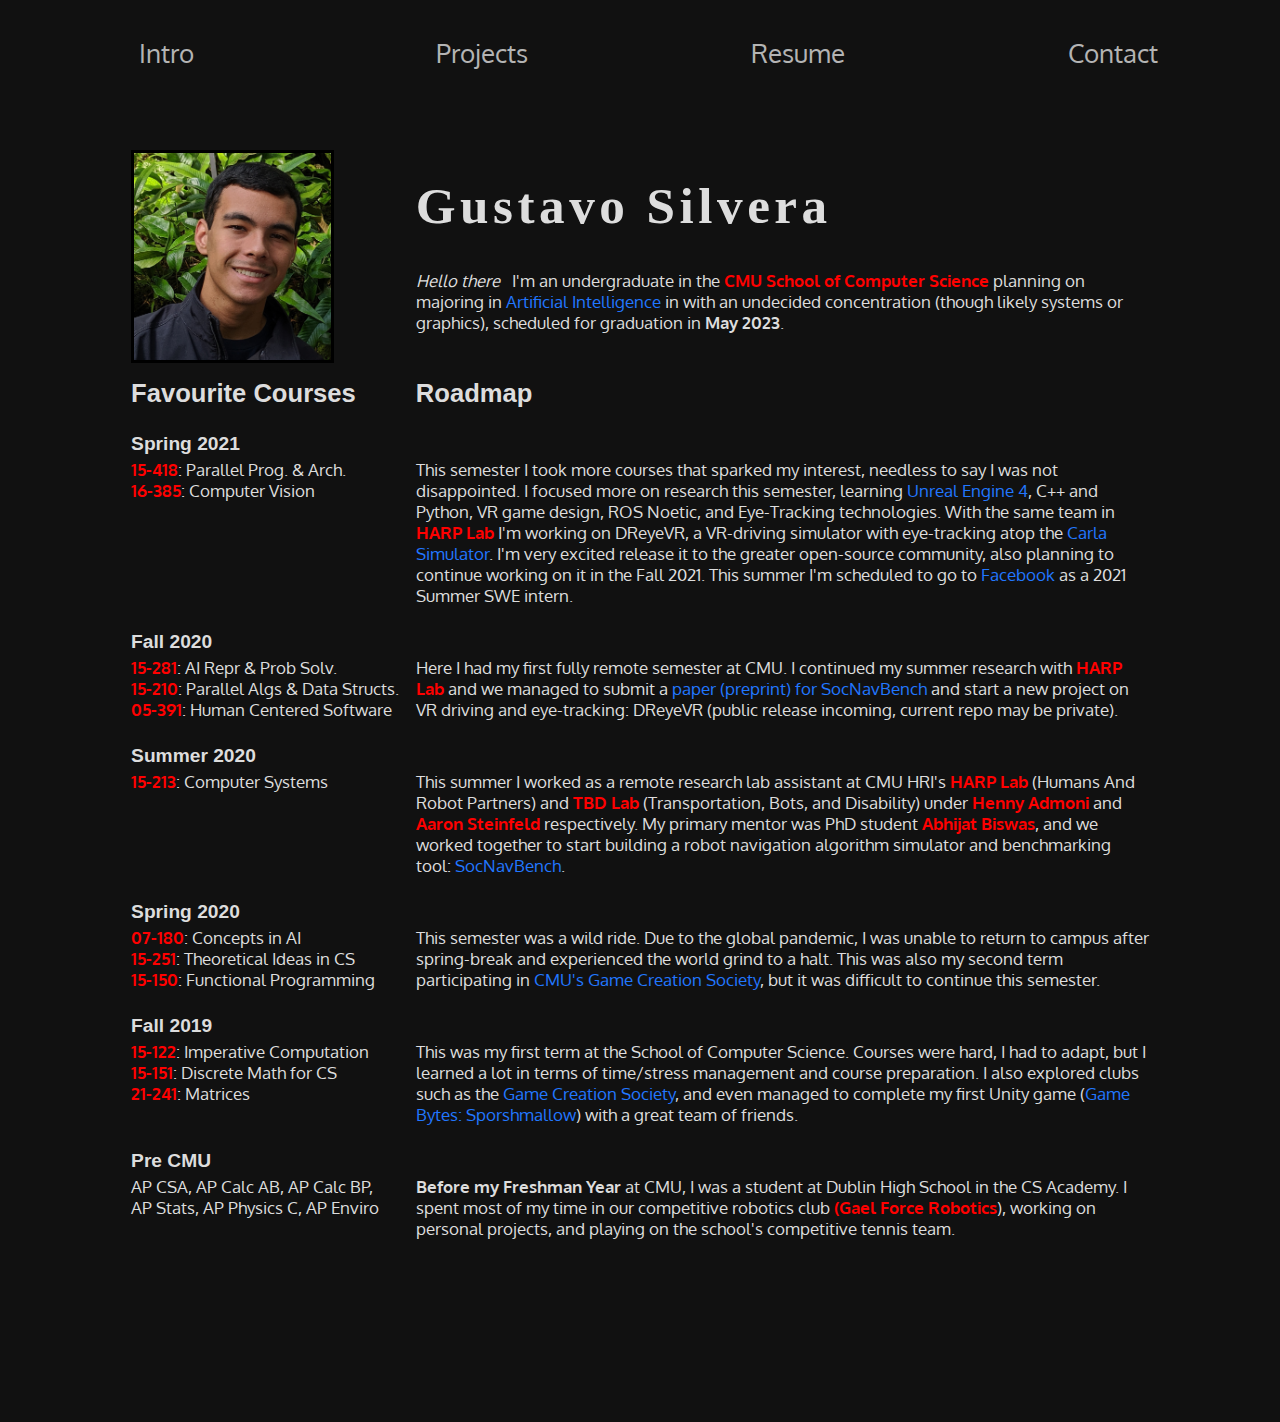
<file: index.html>
<!DOCTYPE HTML>
<html>

<head>
	<title>Gustavo Silvera</title>
	<meta http-equiv="content-type" content="text/html; charset=utf-8" />
	<meta name="description" content="" />
	<meta name="keywords" content="" />
	<link rel="icon" type="image/png" href="Images/me/goose.png">
	<link rel="stylesheet" href="main.css">
	<link rel="stylesheet" type="text/css" href="http://fonts.googleapis.com/css?family=Oxygen">
	<link href="https://fonts.googleapis.com/css2?family=Oxygen&display=swap" rel="stylesheet">
</head>

<body>
	<nav class="main-nav">
		<!--<h1 class="egg">Silvera</h1>-->
		<table>
			<td class="bannerBtn" id="current">
				<a href="index.html">
					<p class="egg">Intro</p>
				</a>
			</td>
			<td class="bannerBtn">
				<a href="projects.html">
					<p class="egg">Projects</p>
				</a>
			</td>
			<td class="bannerBtn">
				<a href="resume.html">
					<p class="egg">Resume</p>
				</a>
			</td>
			<td class="bannerBtn">
				<a href="contact.html">
					<p class="egg">Contact</p>
				</a>
			</td>
		</table>
	</nav>

	<!-------------------------Intro------------------------------>
	<div id="Intro" class="content">
		<div class="banner">
		</div>
		<table>
			<tr>
				<td style="width:25%">
					<img src="Images/me/Me3.jpg">
				</td>
				<td>
					<h1 class="egg" style="z-index: 2; position: relative;">
						Gustavo Silvera
						<!--<img id="eggsy" onclick="easter()" src="Images/me/goose.png" style="width: 5%;">-->
					</h1>
					<p>
						<i>Hello there</i> &nbsp; I'm an undergraduate in the <a href="https://www.cs.cmu.edu/"
							id="cmu">CMU
							School of Computer Science</a> planning on majoring in <a
							href="http://coursecatalog.web.cmu.edu/schools-colleges/schoolofcomputerscience/artificialintelligence/"
							id="csai"> Artificial Intelligence</a> in with an undecided concentration (though likely
						systems
						or graphics), scheduled for graduation in <strong>May 2023</strong>.
					</p>
					<p><br></p>
					<!--newline-->
					<p><br></p>
					<!--newline-->
				</td>
			</tr>

			<tr>
				<td style="width:25%">
					<h2 style="color: #ddd; font-size: 2vmax">Favourite Courses</h2>
					<p><br></p>
				</td>
				<td>
					<h2 style="color: #ddd; font-size: 2vmax">Roadmap</h2>
					<p><br></p>
				</td>
			</tr>
			<!---Spring 2021-->
			<tr>
				<td style="width:25%">
					<h2 style="color: #ddd; font-size: 1.5vmax">Spring 2021</h2>
				</td>
				<td>
				</td>
			</tr>
			<tr>
				<td style="width:25%; vertical-align: baseline;">
					<p>
						<a href="http://www.cs.cmu.edu/~418/" id="cmu" target="_blank">15-418</a>: Parallel Prog. &
						Arch.<br>
						<a href="http://www.cs.cmu.edu/~16385/" id="cmu" target="_blank">16-385</a>: Computer Vision
						<br>
					</p>
					<p><br></p>
					<!--newline-->
				</td>
				<td style="vertical-align: baseline;">
					<p>
						This semester I took more courses that sparked my interest, needless to say I was not
						disappointed. I focused more on research this semester, learning <a
							href="https://www.unrealengine.com/en-US/" id="csai" target="_blank">Unreal Engine 4</a>,
						C++ and Python, VR game design, ROS Noetic, and Eye-Tracking technologies. With the same team in
						<a href="http://harp.ri.cmu.edu/" id="cmu" target="_blank">HARP Lab</a> I'm working on DReyeVR,
						a VR-driving simulator with eye-tracking atop the <a href="https://carla.org/" id="csai"
							target="_blank">Carla
							Simulator</a>. I'm very excited release it to the greater open-source community,
						also planning to continue working on it in the Fall 2021. This summer I'm scheduled to go to <a
							href="https://www.facebook.com/careers/jobs/" id="csai" target="_blank">Facebook</a> as a
						2021 Summer SWE intern.
					</p>
					<p><br></p>
					<!--newline-->
				</td>
			</tr>
			<!---FALL 2020-->
			<tr>
				<td style="width:25%">
					<h2 style="color: #ddd; font-size: 1.5vmax">Fall 2020</h2>
				</td>
				<td>
				</td>
			</tr>
			<tr>
				<td style="width:25%; vertical-align: baseline;">
					<p>
						<a href="http://www.cs.cmu.edu/~15281-f20/" id="cmu" target="_blank">15-281</a>: AI Repr & Prob
						Solv.<br>
						<a href="https://www.cs.cmu.edu/~15210/" id="cmu" target="_blank">15-210</a>: Parallel Algs &
						Data Structs.<br>
						<a href="https://www.hcii.cmu.edu/courses/designing-human-centered-software" id="cmu"
							target="_blank">05-391</a>: Human Centered Software
					</p>
					<p><br></p>
					<!--newline-->
				</td>
				<td style="vertical-align: baseline;">
					<p>
						Here I had my first fully remote semester at CMU. I continued my
						summer research with <a href="http://harp.ri.cmu.edu/" id="cmu" target="_blank"> HARP Lab
						</a> and we managed to submit a <a href="https://arxiv.org/abs/2103.00047" id="csai"
							target="_blank">paper (preprint) for SocNavBench</a> and start a new project on VR driving
						and eye-tracking: DReyeVR (public release incoming, current repo may be private).
					</p>
					<p><br></p>
					<!--newline-->
				</td>
			</tr>
			<!---SUMMER 2020-->
			<tr>
				<td style="width:25%;">
					<h2 style="color: #ddd; font-size: 1.5vmax">Summer 2020</h2>
				</td>
				<td>
				</td>
			</tr>
			<tr>
				<td style="width:25%; vertical-align: baseline;">
					<p>
						<a href="https://www.cs.cmu.edu/~213/" id="cmu" target="_blank">15-213</a>: Computer Systems
					</p>
				</td>
				<td style="vertical-align: baseline;">
					<p>
						This summer I worked as a remote research lab assistant at CMU HRI's <a
							href="http://harp.ri.cmu.edu/" id="cmu" target="_blank"> HARP Lab</a> (Humans And
						Robot Partners) and <a href="https://tbd.ri.cmu.edu/" id="cmu" target="_blank">TBD Lab</a>
						(Transportation, Bots, and Disability) under <a href="http://www.hennyadmoni.com/" id="cmu"
							target="_blank"> Henny Admoni</a> and <a href="http://www.cs.cmu.edu/~astein/" id="cmu"
							target="_blank">Aaron Steinfeld</a> respectively. My primary mentor was PhD student <a
							href="https://www.andrew.cmu.edu/user/abhijatb/" id="cmu" target="_blank">Abhijat
							Biswas</a>, and we worked together to start building a robot navigation algorithm simulator
						and benchmarking tool:
						<a href="https://github.com/CMU-TBD/SocNavBench" id="csai" target="_blank"> SocNavBench</a>.
					</p>
					<p><br></p>
					<!--newline-->
				</td>
			</tr>
			<!---Spring 2020-->
			<tr>
				<td style="width:25%">
					<h2 style="color: #ddd; font-size: 1.5vmax">Spring 2020</h2>
				</td>
				<td>
				</td>
			</tr>
			<tr>
				<td style="width:25%; vertical-align: baseline;">
					<p>
						<a href="http://coursecatalog.web.cmu.edu/search/?P=07-180" id="cmu">07-180</a>: Concepts in
						AI<br>
						<a href="http://www.cs.cmu.edu/~15251/" id="cmu">15-251</a>: Theoretical Ideas in CS<br>
						<a href="http://www.cs.cmu.edu/~15150/" id="cmu">15-150</a>: Functional Programming
					</p>
				</td>
				<td style="vertical-align: baseline;">
					<p>
						This semester was a wild ride. Due to the global pandemic, I was unable to return to campus
						after spring-break and experienced the world grind to a halt. This was also my second term
						participating in <a href="https://www.gamecreation.org/" id="csai">CMU's Game Creation
							Society</a>, but it was difficult to continue this semester.
					</p>
					<p><br></p>
					<!--newline-->
				</td>
			</tr>
			<!---Fall 2019-->
			<tr>
				<td style="width:25%">
					<h2 style="color: #ddd; font-size: 1.5vmax">Fall 2019</h2>
				</td>
				<td>
				</td>
			</tr>
			<tr>
				<td style="width:25%; vertical-align: baseline;">
					<p>
						<a href="https://www.cs.cmu.edu/~15122/" id="cmu">15-122</a>: Imperative Computation <br>
						<a href="http://www.math.cmu.edu/~jmackey/151_128/welcome.html" id="cmu">15-151</a>: Discrete
						Math for CS <br>
						<a href="https://www.math.cmu.edu/~handron/21_241/index.html" id="cmu">21-241</a>: Matrices
					</p>
				</td>
				<td style="vertical-align: baseline;">
					<p>
						This was my first term at the School of Computer Science. Courses were hard, I had to adapt, but
						I learned a lot in terms of time/stress management and course preparation. I also explored clubs
						such as the <a href="https://www.gamecreation.org/" id="csai">Game Creation Society</a>, and
						even managed to complete my first Unity game (<a
							href="https://www.gamecreation.org/games/game_bytes" id="csai">Game Bytes: Sporshmallow</a>)
						with a great team of friends.
					</p>
					<p><br></p>
					<!--newline-->
				</td>
			</tr>
			<!---PRE UNIV-->
			<tr>
				<td style="width:25%">
					<h2 style="color: #ddd; font-size: 1.5vmax">Pre CMU</h2>
				</td>
				<td>
				</td>
			</tr>
			<tr>
				<td style="width:25%; vertical-align: baseline;">
					<p>
						AP CSA, AP Calc AB, AP Calc BP, <br>
						AP Stats, AP Physics C, AP Enviro
					</p>
				</td>
				<td style="vertical-align: baseline;">
					<p>
						<strong>Before my Freshman Year</strong> at CMU, I was a student at Dublin High School in the CS
						Academy. I spent most of my time in our competitive robotics club <a
							href="https://gaelforcerobotics.github.io/" id=cmu target="_blank">(Gael Force
							Robotics</a>), working on personal
						projects, and playing on the school's competitive tennis team.
					</p>
				</td>
		</table>
		<div id="easter-notif">
			Congrats! You found my easter egg! <br> Have a great day!
		</div>
	</div>

	<script>
		function easter() {
			//document.getElementById("rainbowEgg").setAttribute("style","opacity: 1;");
			var elements = document.getElementsByClassName("egg");
			var num_elements = elements.length;
			for (var i = 0; i < num_elements; i++) {
				elements[i].setAttribute("style", "-webkit-animation: rgbTXT 15s infinite;");
				elements[i].setAttribute("style", "animation: rgbTXT 15s infinite;");
			}
			document.getElementById("easter-notif").setAttribute("style", "opacity: 1;");
			document.getElementById("particles-js").setAttribute("style", "opacity: 1;");
		}
	</script>


</body>

</html>
</file>
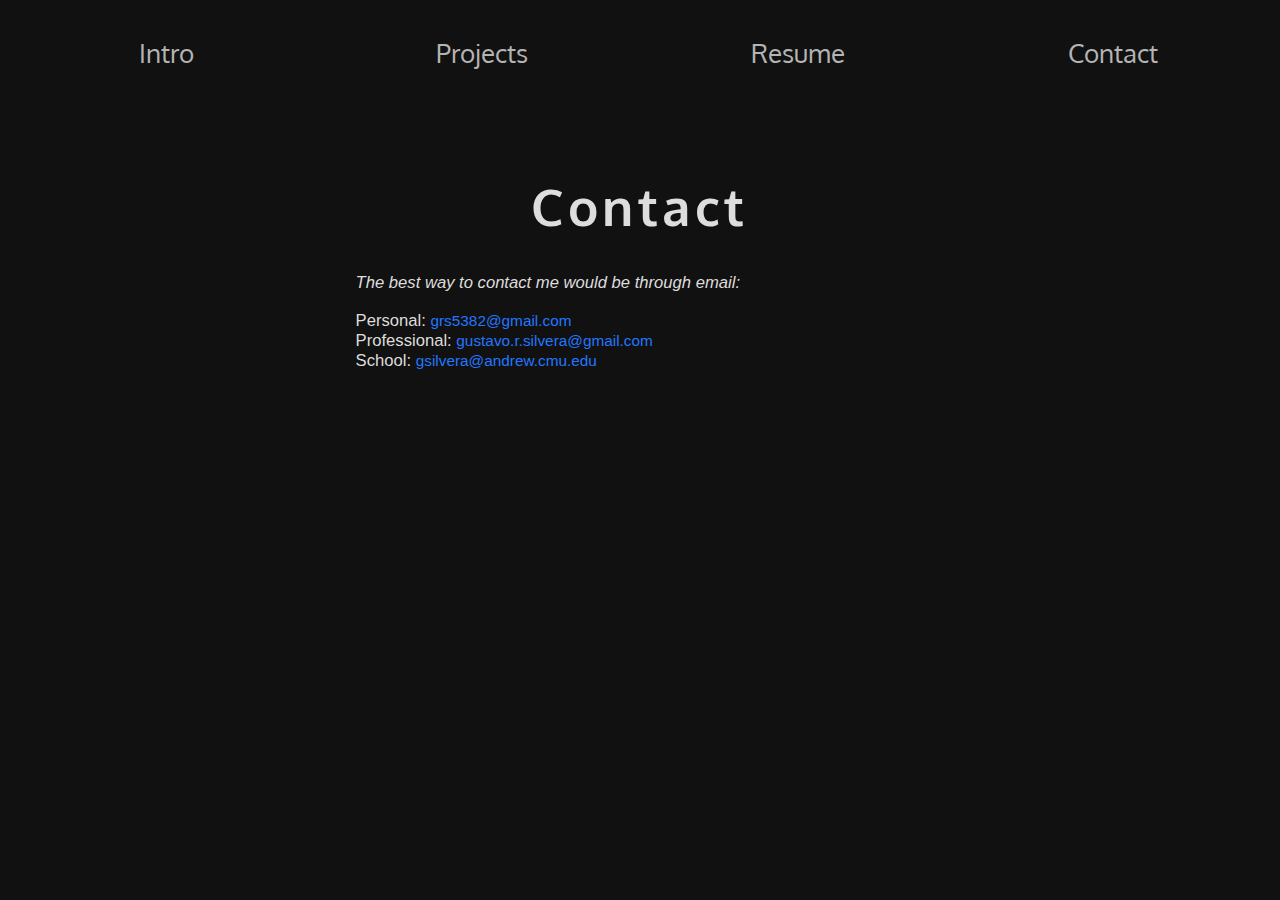
<file: contact.html>
<!DOCTYPE HTML>
<html>

<head>
  <title>Gustavo Silvera | Contact</title>
  <meta http-equiv="content-type" content="text/html; charset=utf-8" />
  <meta name="description" content="" />
  <meta name="keywords" content="" />
  <link rel="icon" type="image/png" href="Images/me/goose.png">
  <link rel="stylesheet" href="main.css">
  <link rel="stylesheet" type="text/css" href="http://fonts.googleapis.com/css?family=Oxygen">
  <!--<link rel="stylesheet" href="CSS/animate.css">-->
  <script src="https://ajax.googleapis.com/ajax/libs/jquery/2.1.4/jquery.min.js"></script>
  <script type="text/javascript" src="https://platform.linkedin.com/badges/js/profile.js" async defer></script>
  <script type="text/javascript" src="https://github-profile.com/dist/gh-profile-card.min.js"></script>
  <link href="https://fonts.googleapis.com/css2?family=Oxygen&display=swap" rel="stylesheet">

</head>

<body>
  <nav class="main-nav">
    <!--<h1 >Silvera</h1>-->
    <table>
      <td class="bannerBtn">
        <a href="index.html">
          <p>Intro</p>
        </a>
      </td>
      <td class="bannerBtn">
        <a href="projects.html">
          <p>Projects</p>
        </a>
      </td>
      <td class="bannerBtn">
        <a href="resume.html">
          <p>Resume</p>
        </a>
      </td>
      <td class="bannerBtn" id="current">
        <a href="contact.html">
          <p>Contact</p>
        </a>
      </td>
    </table>
  </nav>
  <!-------------------------Contact------------------------------>
  <div id="Contact" class="content" style="min-height: 80vh">
    <div class="banner">
      <h1>Contact</h1>
    </div>
    <div id="inner">
      <i>
        <p>The best way to contact me would be through email:</p>
      </i>
      <br>
      <div style="text-align: left">
        <p>
          Personal: <a href="mailto:grs5382@gmail.com">grs5382@gmail.com</a><br>
          Professional: <a href="mailto:gustavo.r.silvera@gmail.com">gustavo.r.silvera@gmail.com</a><br>
          School: <a href="mailto:gsilvera@andrew.cmu.edu">gsilvera@andrew.cmu.edu</a>
        </p>
      </div>
    </div>
    <!--Main Online Presense-->
    <table id="embeds">
      <th>
      </th>
      <tr>
        <!--<td>
          <div class="LI-profile-badge" data-version="v1" data-size="large" data-locale="en_US" data-type="vertical"
            data-theme="dark" data-vanity="gustavosilvera">
            <a class="LI-simple-link" href='https://www.linkedin.com/in/gustavosilvera?trk=profile-badge'>
              <p> Gustavo Silvera </p>
            </a>
          </div>
        </td>-->
        <!--<div class="LI-profile-badge"  data-version="v1" data-size="large" data-locale="en_US" data-type="vertical" data-theme="light" data-vanity="gustavosilvera"><a class="LI-simple-link" href='https://www.linkedin.com/in/gustavosilvera?trk=profile-badge'>Gustavo Silvera</a></div>-->
        <!--<td style="width: 40%; display:inline-block">
          <div id="github-card" data-username="GustavoSilvera" data-hide-top-languages="true">
          </div>
        </td>-->
    </table>
    <!--Elsewhere--
    <table>
      <th>
        <i>
          <p> But I can also be found on these platforms: </p>
        </i>
      </th>
      <tr>
        <td>
          <a href="mailto:grs5382@gmail.com" target="_blank">
            <img src="https://cdn2.iconfinder.com/data/icons/social-icons-circular-color/512/gmail-512.png">
          </a>
        </td>
        <td>
          <a href="https://www.linkedin.com/in/gustavosilvera/" target="_blank">
            <img src="https://image.flaticon.com/icons/svg/174/174857.svg">
          </a>
        </td>
        <td>
          <a href="https://cmu.joinhandshake.com/users/18567838" target="_blank">
            <img src="https://www.mdcthereporter.com/wp-content/uploads/2019/10/Handshake1-300x300.png">
          </a>
        </td>
        <td>
          <a href="https://github.com/gustavosilvera" target="_blank">
            <img src="https://cdn2.iconfinder.com/data/icons/social-icons-circular-color/512/github-512.png">
          </a>
        </td>
    </table>
  -->
  </div>

</body>

</html>
</file>
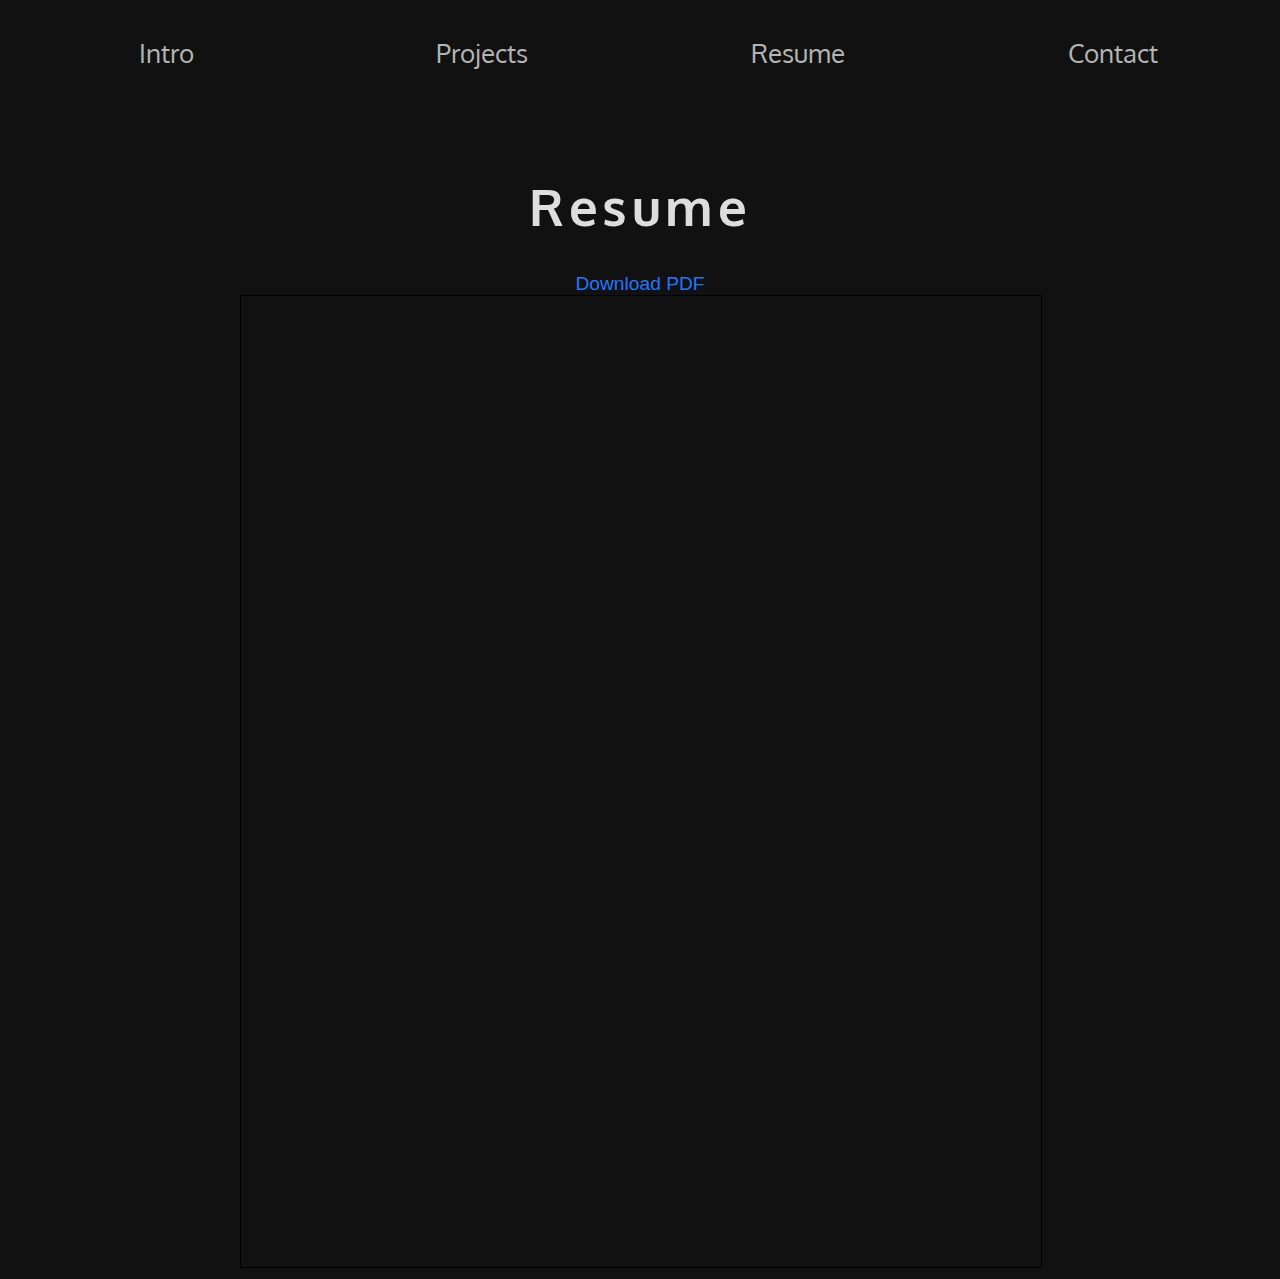
<file: resume.html>
<!DOCTYPE HTML>
<html>

<head>
  <title>Gustavo Silvera | Resume </title>
  <meta http-equiv="content-type" content="text/html; charset=utf-8" />
  <meta name="description" content="" />
  <meta name="keywords" content="" />
  <link rel="icon" type="image/png" href="Images/me/goose.png">
  <link rel="stylesheet" href="main.css">
  <link rel="stylesheet" type="text/css" href="http://fonts.googleapis.com/css?family=Oxygen">
  <link href="https://fonts.googleapis.com/css2?family=Oxygen&display=swap" rel="stylesheet">
</head>

<body>
  <nav class="main-nav">
    <table>
      <td class="bannerBtn">
        <a href="index.html">
          <p class="egg">Intro</p>
        </a>
      </td>
      <td class="bannerBtn">
        <a href="projects.html">
          <p class="egg">Projects</p>
        </a>
      </td>
      <td class="bannerBtn" id="current">
        <a href="resume.html">
          <p class="egg">Resume</p>
        </a>
      </td>
      <td class="bannerBtn">
        <a href="contact.html">
          <p class="egg">Contact</p>
        </a>
      </td>
    </table>
  </nav>

  <!-------------------------Resume------------------------------>
  <div id="Experience" class="content">
    <div class="banner">
      <h1> Resume</h1>
      <a href="http://docs.google.com/document/d/10JuBuBlFvSccuIK-6Rl4sRkbrtrN2PvSkdGoooMd3c8/export?format=pdf"
        target="_blank">
        Download PDF
      </a>
    </div>
    <div class="resumeWrapper">
      <iframe
        src="https://docs.google.com/document/d/e/2PACX-1vSCn9c227WhAffcpBNPUMV_to9vFDO165Iuc3zbmjCFCZIqflM5BSbhR12ySkmnvzySVCS4L-Obau7v/pub?embedded=true"
        view="Fit">
      </iframe>
    </div>
  </div>


</body>

</html>
</file>
<file: main.css>
@keyframes rgb {
    0% {background-color:#FF0000;}
    11% {background-color:#E2571E;}
    22% {background-color:#FF7F00;}
    33% {background-color:#FFFF00;}
    44% {background-color:#00FF00;}
    55% {background-color:#96bf33;}
    66% {background-color:#0000FF;}
    77% {background-color:#4B0082;}
    88% {background-color:#8B00FF;}
    99% {background-color:#ffffff;}
}
@keyframes rgbTXT {
    0% {color:#FF0000;}
    11% {color:#E2571E;}
    22% {color:#FF7F00;}
    33% {color:#FFFF00;}
    44% {color:#00FF00;}
    55% {color:#96bf33;}
    66% {color:#0000FF;}
    77% {color:#4B0082;}
    88% {color:#8B00FF;}
    99% {color:#ffffff;}
}
body{
   /* font-family:  'RoboTechGP', Open Sans, Arial;*/
    overflow-x: hidden;
    background-color: #111;
   /* -webkit-animation: bgcolor 20s infinite;
    animation: bgcolor 5s infinite;
    -webkit-animation-direction: alternate;
    animation-direction: alternate;*/
}
a {
    text-decoration : none;
    color : inherit;
}
html{
  scroll-behavior: smooth; /*only works in chrome*/
}
p {
    color: #ddd;
}
h1 {
    color: #ddd;
}
.intro {
    background-size: normal;
    background-attachment: fixed;
}

.egg {
    -webkit-animation: rgbTXT 0s infinite;
    animation: rgbTXT 0s infinite;
}

.content {
    z-index: 2;
    padding-top: 0px;
    height: 90vh;
}
.content h2, .content p {
    width: 100%;
    margin: 0 auto;
}
.spacer {
    height: 100vh;
}
.textbox{
    width: 275px;
    font-size: 16px;
    font-weight: 100;
    padding: 10px;
}

/**************************** Header *****************************/
.main-nav {
    position: relative;
    width: 100%;
    height:4vmax;
    margin: auto;
    text-align: center;
}
.main-nav table{
    width: 100%;
    height:100%;
}
.main-nav td{
    width: 25%;
    position: relative;
    margin: auto;
}
.main-nav {
    z-index: 11;
    opacity: 0.8;
}
.main-nav #current{
    text-decoration: wavy;
}
.main-nav p{
    font-family: Oxygen, Open Sans, Arial;
    font-size: 2vmax;
}
.main-nav p:hover{
    font-family: Oxygen, Open Sans, Arial;
    text-decoration: underline;
    font-size: 2vmax;
}


/**************************** Content *****************************/

.content {
    font-family: Open Sans, Arial;
    text-align: center;
    margin: auto; /*centered*/
    width: 90%;
    min-height: 80vh;
}
.content p {
    font-size: 2vmin;
}
.content img, .content video{
    border: 3px solid #000;
    transition-duration: 0.4s;
}
.content h1{
    font-family: Oxygen, Open Sans, Arial;
    font-weight: bold;
    font-size:4vw;
    letter-spacing: 0.5vmin;
}
.content #banner{
    font-size: 2.5vw;
    height: 10vmin;
    text-align: center;
    background: #333132;
}
.content #header {
    vertical-align: top;
    display: inline-block;
    border: 5px solid #333132;
    width: 15em;
    height: 15em;
    margin: 5px;
    transition-duration: 0.4s;
}
/***************INTRO*****************/
#Intro{
    padding-top: 5em;
    height: 110%
}
#Intro img{
    width: 70%;
    height: auto;
}
#eggsy:hover{
    transform: rotate(360deg);
}
#Intro h1{
    font-size: 4vmax;
    font-family: Times New Roman, Open Sans;
}
#Intro p{
    margin: auto;
    font-size: 1.3vmax;
    font-family: Oxygen;
}
#Intro a{
    text-decoration: none;
    z-index: 10;
    transition-duration: 0.4s;
}
#Intro a:hover{
    transform: scale(1.1);
    text-decoration: underline;
}
#Intro #cmu{
    color: red;
    font-weight: bold;
}
#Intro #csai{
    color: #2277FF;
    font-weight: semi-bold;
}
#Intro table{
    width: 90%;
    border: 0px;
    margin: auto;
}
#Intro td{
    width: 65%;
    text-align: left;
    /* position: relative; */
    /* display: block; */
    margin: auto;
    border:0px;
}
#Intro #easter-notif{
    font-size: 2vmax;
    padding-top: 10%;
    opacity: 0;
}
/***************ABOUT*****************/
#About table{
    width:90%;
}
#About #left{
    width:30%;
}
#About p{
    font-size: 1vmax;
}
#About h2{
    font-size: 1.2vmax;
}
#About table, #About th, #About td {
    margin: auto;
    border: 0px solid black;
    padding-left: 5%;
    padding-right: 5%;
    display: inline-block;
}
#About img{
    width: 20%;
    height: auto;
}
/**************PROJECTS***********/
#Projects {
    padding-top: 5em;
    height: 110%
}
#Projects table{
    width: 90%;
    height: 90%;
    margin: auto;
}
#Projects th, #Projects td{
    margin: auto;
    width: 30vw;
    text-align: center;
    transition-duration: 0.4s;
    padding: 0%;
}
#Projects a{
    text-decoration: none;
}
#Projects #hoverme{
    text-decoration: none;
    font-style: italic;
}
#Projects #hoverme:hover{
    text-decoration: underline;
}
#Projects p{
    font-size: 1.35vw;
    font-family: Courier New;
    margin-bottom: 1em;
}
#Projects img, #Projects video{
    width: 23vw;
    object-fit: cover;
    height: 10vw;
}
#Projects td:hover{
    position:relative;
    transform: scale(1.05);
    background-color:#202020;
}
#Projects td:hover p{
    color:#fff;
}
#Projects h3{
    color: #00C3FF;
    font-weight: bold;
    font-size: 2vw;
    margin-top: -0.1em;
    margin-bottom: -0.05em;
}
/**************Experience****************/
#Experience {
    padding-top: 5em;
    height: 110%;
}
.resumeWrapper{
    height: 61em;
    width: 50em;
    text-align: center;
    margin: 0px auto !important;
}
.resumeWrapper iframe{
    width: 100%;
    height: 99.5%;
    border: 1px solid #000;
    margin: auto;
    display: inline-block;
}
#Experience a{
    font-size: 1.5vw;
    text-decoration: none;
    color: #2277FF;
    z-index: 10;
    transition-duration: 0.4s;
}
#Experience a:hover{
    transform: scale(1.1);
    text-decoration: underline;
}
/**************************** Contact *****************************/

#Contact{
    padding-top: 5em;
    height: 110%
}
#Contact p{
    font-size: 1.3vmax;
}
#Contact #inner{
    text-align: left;
    width: 50%;
    margin: auto;
    position: relative;
}
#Contact #banner{
    text-align: center;
}
#embeds{
    padding-top: 10em;
    width: 90%;
    margin: auto;
    border: 0px solid #fff;
}
#Contact table{
    padding-top: 5%;
    width: 90%;
    margin: auto;
    border: 0px solid #fff;
}
#Contact td{
    width: 5vmax;
    display:inline-block; /*USE THIS TO RESIZE TABLES*/
}
#Contact img{
    float: right;
    height:4vmax;
    width:4vmax;
    transition-duration: 0.2s;
    border: 0px solid #000;
}
#Contact img:hover{
    transform: scale(1.3);
}
#Contact th{
    font-size: 1.1vmax;
    font-weight: normal;
    padding-bottom: 1%;
    font-family: Oxygen;
}
#Contact i{
    font-size:1.5vmin;
}
#Contact a{
    font-size: 1.2vw;
    text-decoration: none;
    color: #2277FF;
    z-index: 10;
    transition-duration: 0.4s;
}
#Contact a:hover{
    transform: scale(1.1);
    text-decoration: underline;
}
#Contact #header {
    font-size: 2.6vmin;
    text-align: center;
    padding-bottom: 0.2vmin;
}
</file>
